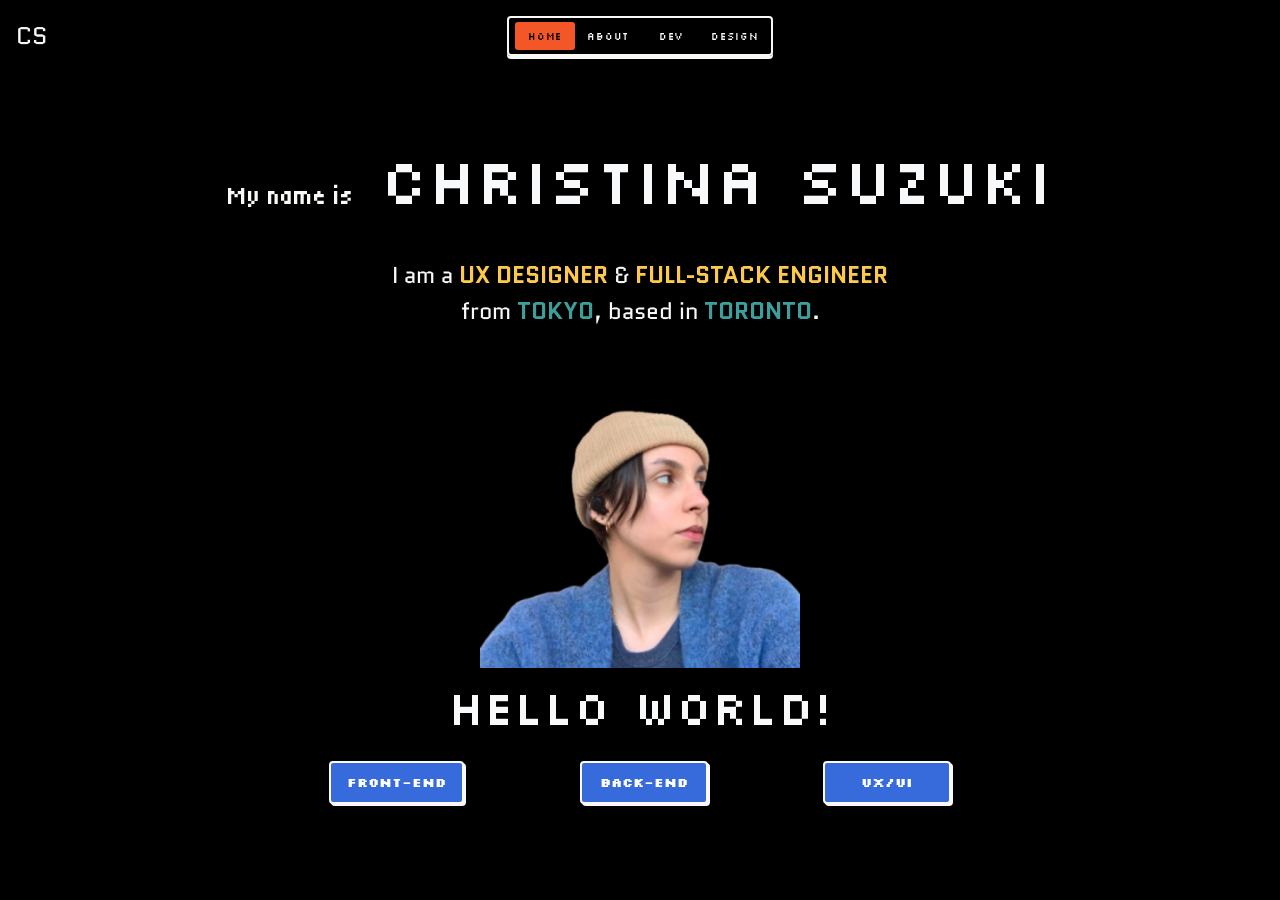
<file: index.html>
<!DOCTYPE html>
<html lang="en">

<head>
  <meta charset="UTF-8">
  <meta name="viewport" content="width=device-width, initial-scale=1.0">
  <title>Christina Suzuki - Portfolio</title>

  <!-- Bootstrap CSS -->
  <link href="https://cdn.jsdelivr.net/npm/bootstrap@5.3.0/dist/css/bootstrap.min.css" rel="stylesheet">

  <!-- Google Fonts for Custom Fonts -->
  <link href="https://fonts.googleapis.com/css2?family=Quantico:wght@700&display=swap" rel="stylesheet">
  <link href="https://fonts.googleapis.com/css2?family=Silkscreen&display=swap" rel="stylesheet">
  <link href="https://fonts.googleapis.com/css2?family=Tiny5&display=swap" rel="stylesheet">

  <!-- Custom CSS -->
  <link rel="stylesheet" href="style.css">
</head>

<body class="bg-black text-light text-center page-home">

  <!-- Header with logo and centered navbar -->
  <header class="d-flex align-items-center p-3">
    <div class="logo fs-4 text-uppercase">CS</div>
    <nav>
      <ul class="nav nav-pills-container">
        <li class="nav-item">
          <a class="nav-link active" href="index.html">Home</a>
        </li>
        <li class="nav-item">
          <a class="nav-link" href="about.html">About</a>
        </li>
        <li class="nav-item">
          <a class="nav-link" href="dev.html">Dev</a>
        </li>
        <li class="nav-item">
          <a class="nav-link" href="design.html">Design</a>
        </li>
      </ul>
    </nav>
  </header>

  <!-- Main Content -->
  <main class="container home-main">
    <section class="home-hero">
      <div class="home-name">
        <p class="small-text">My name is</p>
        <h1>CHRISTINA SUZUKI</h1>
      </div>
      <p class="home-intro">I am a <span class="highlight highlight-yellow">UX DESIGNER</span> &amp; <span
          class="highlight highlight-yellow">FULL-STACK ENGINEER</span><br>from <span
          class="highlight highlight-teal">TOKYO</span>, based in <span class="highlight highlight-teal">TORONTO</span>.
      </p>

      <!-- Profile Picture -->
      <img src="./src/profile-img.png" alt="Portrait of Christina Suzuki" class="home-profile">

      <!-- Subheading -->
      <h2 class="home-greeting">HELLO WORLD!</h2>
    </section>

    <!-- Buttons Section -->
    <section class="home-buttons">
      <a class="btn btn-primary shadow-custom" href="dev.html">FRONT-END</a>
      <a class="btn btn-primary shadow-custom" href="dev.html">BACK-END</a>
      <a class="btn btn-primary shadow-custom" href="design.html">UX/UI</a>
    </section>
  </main>

  <!-- Bootstrap JS and Popper -->
  <script src="https://cdn.jsdelivr.net/npm/bootstrap@5.3.0/dist/js/bootstrap.bundle.min.js"></script>

  <!-- Custom JavaScript -->
  <script src="script.js" defer></script>
</body>

</html>
</file>
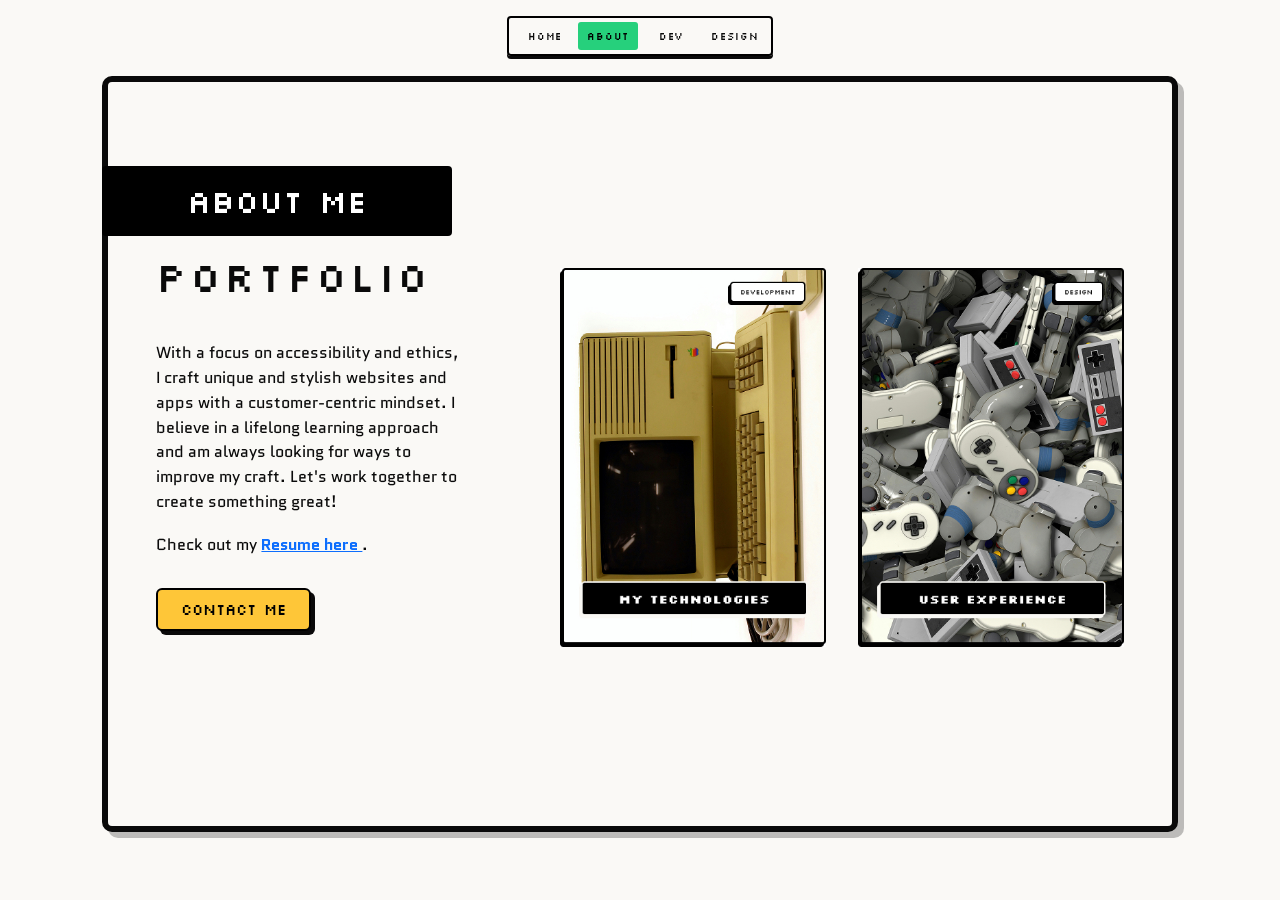
<file: about.html>
<!DOCTYPE html>
<html lang="en">

<head>
    <meta charset="UTF-8">
    <meta name="viewport" content="width=device-width, initial-scale=1.0">
    <title>About - Christina Suzuki</title>

    <link href="https://cdn.jsdelivr.net/npm/bootstrap@5.3.0/dist/css/bootstrap.min.css" rel="stylesheet">
    <link href="https://fonts.googleapis.com/css2?family=Quantico:wght@700&display=swap" rel="stylesheet">
    <link href="https://fonts.googleapis.com/css2?family=Silkscreen&display=swap" rel="stylesheet">
    <link href="https://fonts.googleapis.com/css2?family=Tiny5&display=swap" rel="stylesheet">
    <link rel="stylesheet" href="style.css?about-isolation=1">
</head>

<body class="theme-light text-center page-about">
    <header class="d-flex align-items-center p-3">
        <nav>
            <ul class="nav nav-pills-container">
                <li class="nav-item"><a class="nav-link" href="index.html">Home</a></li>
                <li class="nav-item"><a class="nav-link active" href="about.html">About</a></li>
                <li class="nav-item"><a class="nav-link" href="dev.html">Dev</a></li>
                <li class="nav-item"><a class="nav-link" href="design.html">Design</a></li>
            </ul>
        </nav>
    </header>

    <main class="container about-main">
        <div class="frame">
            <div class="about-heading-group">
                <div class="about-me-container">
                    <h2 class="about-me-heading">ABOUT ME</h2>
                </div>
            </div>

            <div class="about-grid">
                <section>
                    <h1 class="portfolio-heading">PORTFOLIO</h1>
                    <div class="info-frame">
                        <p>With a focus on accessibility and ethics, I craft unique and stylish websites and apps with a
                            customer-centric mindset. I believe in a lifelong learning approach and am always looking
                            for
                            ways to
                            improve my craft. Let's work together to create something great!</p>
                        <p>
                            Check out my
                            <a href="./src/Christina-Suzuki-Resume.pdf" class="fw-bold" target="_blank"
                                rel="noopener noreferrer">
                                Resume here
                            </a>.
                        </p>

                        <a class="btn btn-pixel mt-3" href="mailto:christina.jean1996@outlook.com">CONTACT ME</a>
                    </div>
                </section>

                <section>
                    <div class="about-cards">
                        <a href="dev.html" class="about-card about-card-dev" aria-label="Go to development page"
                            title="My Technologies">
                            <img class="about-card-image" src="./src/card-technologies.jpg" alt="My Technologies">
                        </a>
                        <a href="design.html" class="about-card about-card-design" aria-label="Go to design page"
                            title="User Experience">
                            <img class="about-card-image" src="./src/card-design.jpg" alt="User Experience">
                        </a>
                    </div>
                </section>
            </div>
        </div>
    </main>

    <script src="https://cdn.jsdelivr.net/npm/bootstrap@5.3.0/dist/js/bootstrap.bundle.min.js"></script>
    <script src="script.js" defer></script>
</body>

</html>
</file>
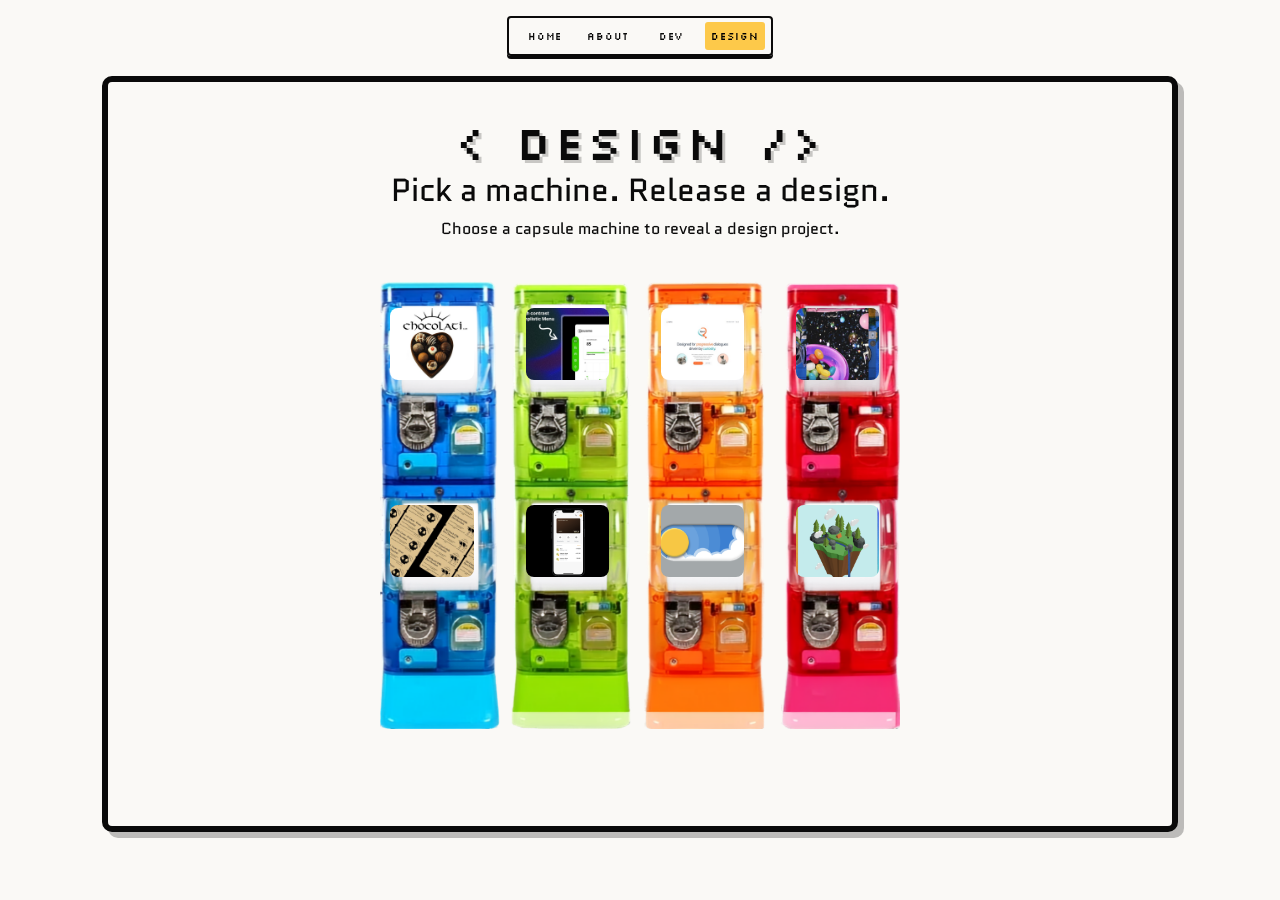
<file: design.html>
<!DOCTYPE html>
<html lang="en">

<head>
    <meta charset="UTF-8">
    <meta name="viewport" content="width=device-width, initial-scale=1.0">
    <title>Design Work - Christina Suzuki</title>

    <link href="https://cdn.jsdelivr.net/npm/bootstrap@5.3.0/dist/css/bootstrap.min.css" rel="stylesheet">
    <link href="https://fonts.googleapis.com/css2?family=Quantico:wght@700&display=swap" rel="stylesheet">
    <link href="https://fonts.googleapis.com/css2?family=Silkscreen&display=swap" rel="stylesheet">
    <link href="https://fonts.googleapis.com/css2?family=Tiny5&display=swap" rel="stylesheet">
    <link rel="stylesheet" href="style.css">
</head>

<body class="theme-light text-center page-design">
    <header class="d-flex align-items-center p-3">
        <nav>
            <ul class="nav nav-pills-container">
                <li class="nav-item"><a class="nav-link" href="index.html">Home</a></li>
                <li class="nav-item"><a class="nav-link" href="about.html">About</a></li>
                <li class="nav-item"><a class="nav-link" href="dev.html">Dev</a></li>
                <li class="nav-item"><a class="nav-link active" href="design.html">Design</a></li>
            </ul>
        </nav>
    </header>

    <main class="container design-main">
        <div class="design-frame">
            <h1 class="design-heading">
                <span aria-hidden="true">&lt;</span>
                DESIGN
                <span aria-hidden="true">/&gt;</span>
            </h1>

            <section class="design-gallery-intro">
                <h2 class="design-gallery-title">
                    Pick a machine. Release a design.
                </h2>

                <p class="design-gallery-description">
                    Choose a capsule machine to reveal a design project.
                </p>
            </section>

            <section class="design-machine-stage" aria-label="Design capsule machines">
                <div class="design-machine-wrap">
                    <img class="design-machines" src="./src/gachapon.png" alt="Four colorful capsule machines">

                    <!-- BLUE MACHINE -->
                    <button class="design-machine-hitbox design-machine-hitbox--blue-top" type="button"
                        aria-label="View Chocolati project">
                        <img src="./src/project-1-thumbnail.jpg" alt="">
                    </button>

                    <button class="design-machine-hitbox design-machine-hitbox--blue-bottom" type="button"
                        aria-label="View Chocolati labels">
                        <img src="./src/project-2-thumbnail.jpg" alt="">
                    </button>

                    <!-- GREEN MACHINE -->
                    <button class="design-machine-hitbox design-machine-hitbox--green-top" type="button"
                        aria-label="View SaaS dashboard">
                        <img src="./src/project-3-thumbnail.jpg" alt="">
                    </button>

                    <button class="design-machine-hitbox design-machine-hitbox--green-bottom" type="button"
                        aria-label="View Brown Card prototype">
                        <img src="./src/project-4-thumbnail.png" alt="">
                    </button>

                    <!-- ORANGE MACHINE -->
                    <button class="design-machine-hitbox design-machine-hitbox--orange-top" type="button"
                        aria-label="View Quiri Website Design">
                        <img src="./src/project-5-thumbnail.jpg" alt="">
                    </button>

                    <button class="design-machine-hitbox design-machine-hitbox--orange-bottom" type="button"
                        aria-label="View Moon & Sun Switch">
                        <img src="./src/project-6-thumbnail.png" alt="">
                    </button>

                    <!-- PINK MACHINE -->
                    <button class="design-machine-hitbox design-machine-hitbox--pink-top" type="button"
                        aria-label="View Artistic Design">
                        <img src="./src/project-7-thumbnail.jpg" alt="">
                    </button>

                    <button class="design-machine-hitbox design-machine-hitbox--pink-bottom" type="button"
                        aria-label="View 3D Design">
                        <img src="./src/project-8-thumbnail.png" alt="">
                    </button>
                </div>
            </section>
            <!-- CAPSULE REVEAL ANIMATION -->
            <!-- CAPSULE REVEAL ANIMATION -->
            <div class="capsule-animation-overlay" id="capsuleAnimationOverlay" hidden aria-hidden="true">
                <div class="capsule-animation-stage">

                    <div class="capsule-animation-shell">

                        <img src="./src/capsule.png" alt="" class="capsule-animation-image capsule-half-top"
                            id="capsuleAnimationImage">

                        <img src="./src/capsule.png" alt="" class="capsule-animation-image capsule-half-bottom">

                    </div>

                    <div class="capsule-animation-flash"></div>

                </div>
            </div>

            <!-- DESIGN PROJECT REVEAL -->
            <div class="design-project-overlay" id="designProjectOverlay" hidden>
                <div class="design-project-panel" role="dialog" aria-modal="true" aria-labelledby="designProjectTitle">
                    <button class="design-project-close" id="designProjectClose" type="button"
                        aria-label="Close project">
                        &times;
                    </button>

                    <h2 id="designProjectTitle">Project Coming Soon</h2>

                    <div class="design-project-content">

                        <!-- Left: Project Image -->

                        <div class="design-project-image">
                            <video id="designProjectVideo" class="design-project-video" controls muted loop playsinline
                                preload="metadata">
                                <source src="./src/chocolati-designs.mp4" type="video/mp4" />
                                Your browser does not support HTML5 video.
                            </video>
                        </div>

                        <!-- Right: Project Information -->
                        <div class="design-project-info">
                            <div class="design-project-detail">
                                <h3>CATEGORY</h3>
                                <p id="designProjectCategory">Coming Soon</p>
                            </div>

                            <div class="design-project-detail">
                                <h3>TOOLS</h3>
                                <p id="designProjectTools">Coming Soon</p>
                            </div>

                            <div class="design-project-detail">
                                <h3>DESCRIPTION</h3>
                                <p id="designProjectDescription">
                                    Design project will appear here!
                                </p>
                            </div>

                            <a id="designProjectLink" href="#" target="_blank" rel="noopener noreferrer" hidden>
                                VIEW ON BEHANCE
                            </a>
                        </div>

                    </div>

                </div>
            </div>

        </div>
    </main>

    <script src="https://cdn.jsdelivr.net/npm/bootstrap@5.3.0/dist/js/bootstrap.bundle.min.js"></script>
    <script src="./capsule-gallery.js" defer></script>
</body>

</html>
</file>
<file: style.css>
/* Theme variables */
:root {
    --bg: #000000;
    --text: #FAF9F6;
    --muted: #c9c7c3;
    --border: #FAF9F6;
    --accent-orange: #F45727;
    --accent-yellow: #FDC94A;
    --accent-teal: #3D9E9C;
    --accent-blue: #376ADA;
    --accent-green: #26d07c;
}

.theme-light {
    --bg: #FAF9F6;
    --text: #0a0a0a;
    --border: #0a0a0a;
}

/* Custom Fonts and Basic Reset */
* {
    margin: 0;
    padding: 0;
    box-sizing: border-box;
}

html,
body {
    margin: 0;
    min-height: 100%;
    width: 100%;
}

body {
    background-color: var(--bg);
    color: var(--text);
    font-family: 'Quantico', sans-serif;
    min-height: 100dvh;
}

.page-home,
.page-about,
.page-dev,
.page-design {
    min-height: 100dvh;
}

/* Header and Navbar Styling */
header {
    display: flex;
    align-items: center;
    justify-content: center;
    padding: 1rem;
    position: relative;
}

header .logo {
    flex-shrink: 0;
    line-height: 1;
    position: absolute;
    left: 1rem;
}

.nav-pills-container {
    align-items: center;
    background: transparent;
    border: 2px solid var(--border);
    border-radius: 4px;
    box-shadow: 0 3px 0 var(--border);
    display: flex;
    flex-wrap: nowrap;
    gap: 0.2rem;
    padding: 0.25rem 0.35rem;
}

.nav-link {
    align-items: center;
    display: flex;
    font-family: 'Silkscreen', sans-serif;
    color: var(--text);
    justify-content: center;
    transition: background-color 0.25s ease, color 0.25s ease, transform 0.15s ease;
    border-radius: 3px;
    font-size: 0.6rem;
    height: 1.75rem;
    letter-spacing: 0.08em;
    min-width: 3.75rem;
    padding: 0.35rem 0.4rem;
    white-space: nowrap;
}

.nav-link:hover {
    transform: translateY(-1px);
}

/* Active color per page */
.page-home .nav-link.active {
    background-color: var(--accent-orange);
    color: #000;
}

.page-about .nav-link.active {
    background-color: var(--accent-green);
    color: #000;
}

.page-dev .nav-link.active {
    background-color: var(--accent-blue);
    color: #fff;
}

.page-design .nav-link.active {
    background-color: var(--accent-yellow);
    color: #000;
}

/* Home page */
.page-home .home-main {
    max-width: 1200px;
    min-height: calc(100vh - 5rem);
    padding-left: 1rem;
    padding-right: 1rem;
}

.page-home .home-hero {
    align-items: center;
    display: flex;
    flex-direction: column;
    padding-top: clamp(3.5rem, 8vh, 6.5rem);
}

.page-home .home-name {
    align-items: baseline;
    display: flex;
    gap: clamp(1rem, 2vw, 2rem);
    justify-content: center;
    width: 100%;
}

.page-home .small-text {
    font-family: 'Tiny5', sans-serif;
    font-size: clamp(1.3rem, 2vw, 2rem);
    color: var(--text);
    white-space: nowrap;
}

.page-home .home-name h1 {
    font-family: 'Silkscreen', sans-serif;
    font-size: clamp(2.5rem, 5vw, 4rem);
    line-height: 1.1;
    margin: 0;
}

.page-home .home-intro {
    font-size: clamp(1.1rem, 1.8vw, 1.65rem);
    line-height: 1.55;
    margin: clamp(1.5rem, 3vh, 2.25rem) 0 0;
}

.page-home .highlight {
    font-weight: 700;
}

.page-home .highlight-yellow {
    color: var(--accent-yellow);
}

.page-home .highlight-teal {
    color: var(--accent-teal);
}

.page-home .home-profile {
    display: block;
    height: auto;
    margin: clamp(1rem, 2vh, 1.5rem) auto 0;
    width: clamp(190px, 25vw, 325px);
}

.page-home .home-greeting {
    font-family: 'Silkscreen', sans-serif;
    font-size: clamp(2rem, 4vw, 3rem);
    line-height: 1.1;
    margin: clamp(0.75rem, 1.5vh, 1.25rem) 0 0;
}

/* Button Styling */
.page-home .shadow-custom {
    box-shadow: 2px 2px 0px var(--border);
    font-weight: bold;
    border-radius: 5px;
}

.page-home .home-buttons {
    display: flex;
    justify-content: center;
    gap: clamp(3rem, 9vw, 9rem);
    margin: clamp(1.5rem, 3vh, 2.5rem) auto 0;
    padding-bottom: 1rem;
}

.page-home .btn-primary {
    background-color: var(--accent-blue);
    border: 2px solid var(--border);
    border-radius: 4px;
    color: #fff;
    font-family: 'Silkscreen', sans-serif;
    transition: transform 0.3s ease, background-color 0.3s ease;
    font-size: clamp(0.7rem, 1vw, 0.9rem);
    min-width: clamp(7.5rem, 10vw, 9rem);
    padding: 0.6rem 1rem;
}

.page-home .btn-primary:hover {
    background-color: #2563eb;
    transform: scale(1.05);
}

/* Pixel-styled button */
.btn-pixel {
    background-color: transparent;
    color: var(--text);
    border: 3px solid var(--border);
    border-radius: 6px;
    padding: .5rem 1rem;
    font-family: 'Silkscreen', sans-serif;
    box-shadow: 4px 4px 0 0 var(--border);
}

.page-about .btn-pixel {
    background-color: #FEC638;
    color: #000;
    border: 2px solid #000;
    padding: .35rem .8rem;
    min-width: auto;
    font-size: 0.95rem;
}

.btn-pixel:hover {
    filter: brightness(1.05);
}

.page-about .about-main {
    max-width: 1280px;
    width: 84vw;
    margin: 0.25rem auto 0;
    padding: 0;
}

.page-about .frame {
    background-color: var(--bg);
    border: 6px solid var(--border);
    border-radius: 10px;
    box-shadow: 6px 6px 0 rgba(0, 0, 0, 0.25);
    color: var(--text);
    width: 100%;
    height: calc(100vh - 9rem);
    margin: 0 auto;
    padding: 0 3rem 2.5rem;
    position: relative;
}

/* About page layout */
.page-about .about-heading-group {
    padding-top: 5.25rem;
}

.page-about .about-grid {
    display: grid;
    grid-template-columns: 340px 1fr;
    column-gap: 4rem;
    align-items: start;
    margin-top: 0;
    text-align: left;
}

@media (min-width: 768px) {
    .page-about .about-cards {
        display: grid;
        grid-template-columns: repeat(2, minmax(0, 1fr));
        gap: 2rem;
        margin-top: 0;
    }
}

.page-about .about-card {
    border: none;
    outline: none;
    border-radius: 0;
    overflow: hidden;
    background: none;
    display: inline-block;
    width: 280px;
    max-width: 100%;
    text-decoration: none;
    color: inherit;
    position: relative;
    line-height: 0;
    justify-self: center;
}

.page-about .about-card:hover {
    transform: none;
}

.page-about .about-card-image {
    display: block;
    object-fit: contain;
    max-width: 100%;
    width: 100%;
    height: auto;
}

/* Left info column styling for balance */
.page-about .about-grid>section:first-child {
    width: 340px;
    max-width: none;
    padding: 0;
}

.page-about .about-grid>section:first-child p {
    font-size: 1rem;
    font-weight: 400;
    line-height: 1.55;
    color: var(--text);
    max-width: 310px;
}

.page-about .about-grid>section:first-child .btn-pixel {
    margin-top: 1.5rem;
    padding: .5rem 1rem;
    width: 155px;
    align-self: flex-start;
}

/* Nav pill container black frame on about page */
.page-about .nav-pills-container {
    border-color: #000;
    background: transparent;
}

/* fixed info frame dimensions per design */
.page-about .info-frame {
    width: 100%;
    display: flex;
    flex-direction: column;
    justify-content: flex-start;
}

/* Typography and spacing per design request */
.page-about .about-me-heading {
    background: #000;
    color: #fff;
    display: flex;
    align-items: center;
    justify-content: center;
    width: 350px;
    height: 70px;
    padding: 0;
    border-radius: 4px;
    font-family: 'Silkscreen', sans-serif;
    font-size: 2rem;
    font-weight: 400;
    margin: 0 0 2rem calc(-3rem - 6px);
}

.page-about .portfolio-heading {
    font-family: 'Silkscreen', sans-serif;
    font-size: clamp(2rem, 3.2vw, 3.1rem);
    font-weight: 400;
    letter-spacing: 3px;
    margin-bottom: 1.5rem;
    transform: translateY(-1rem);
}

/* Info frame paragraph sizes */
.page-about .info-frame p {
    font-size: 1rem;
    font-weight: 300;
    line-height: 1.55;
    margin: 0 0 0.9rem 0;
}

.page-about .info-frame p+p {
    /* the "Check out my Resume here." line */
    font-size: 1.15rem;
    font-weight: 400;
    margin-top: .25rem;
}

/* Design page */
.page-design .design-main {
    max-width: 1280px;
    width: 84vw;
    margin: 0.25rem auto 0;
    padding: 0;
}

.page-design .design-frame {
    background: var(--bg);
    border: 6px solid var(--border);
    border-radius: 10px;
    box-shadow: 6px 6px 0 rgba(0, 0, 0, 0.25);

    display: flex;
    flex-direction: column;
    align-items: center;
    justify-content: flex-start;

    width: 100%;
    height: calc(100vh - 9rem);
    min-height: 0;
    margin: 0 auto;
    padding: 2rem 3rem;
    position: relative;
}

.page-design .design-heading {
    font-family: 'Silkscreen', sans-serif;
    font-size: clamp(2rem, 3.7vw, 3rem);
    font-weight: 400;
    letter-spacing: 0.08em;
    margin: 0;
    text-shadow: 3px 3px 0 rgba(0, 0, 0, 0.2);
}

.page-design .design-machine-stage {
    width: 100%;
    display: flex;
    justify-content: center;
    align-items: flex-start;
    margin-top: 1.5rem;
}

.page-design .design-machine-wrap {
    position: relative;
    width: min(100%, 520px);
}

.page-design .design-machines {
    display: block;
    width: 100%;
    height: auto;
    object-fit: contain;
}

.page-design .design-machine-hitbox {
    position: absolute;
    width: 19%;
    height: 19%;
    padding: 0;
    border: none;
    cursor: pointer;
}

/* Upper display windows */
.page-design .design-machine-hitbox--blue-top {
    left: 2%;
    top: 6%;
}

.page-design .design-machine-hitbox--green-top {
    left: 28%;
    top: 6%;
}

.page-design .design-machine-hitbox--orange-top {
    left: 54%;
    top: 6%;
}

.page-design .design-machine-hitbox--pink-top {
    left: 80%;
    top: 6%;
}

/* Lower display windows */
.page-design .design-machine-hitbox--blue-bottom {
    left: 2%;
    top: 50%;
}

.page-design .design-machine-hitbox--green-bottom {
    left: 28%;
    top: 50%;
}

.page-design .design-machine-hitbox--orange-bottom {
    left: 54%;
    top: 50%;
}

.page-design .design-machine-hitbox--pink-bottom {
    left: 80%;
    top: 50%;
}

/* TEMPORARY: Show clickable areas */
.page-design .design-machine-hitbox {
    background: transparent;
    border: none;
    cursor: pointer;
}

/* DESIGN PAGE REVEAL */

.page-design .design-project-overlay[hidden] {
    display: none;
}

.page-design .design-project-overlay {
    position: fixed;
    inset: 0;
    z-index: 1000;
    display: flex;
    align-items: center;
    justify-content: center;
    padding: 1rem;
    background-color: rgba(0, 0, 0, 0.65);
}

.page-design .design-project-panel {
    position: relative;
    width: min(90vw, 950px);
    max-height: 85vh;
    overflow-y: auto;
    padding: 3rem 2.5rem;
    background: #faf9f6;
    border: 5px solid #000;
    border-radius: 12px;
    box-shadow: 8px 8px 0 #000;
    color: #000;
    text-align: center;
}

.page-design .design-project-panel h2 {
    font-family: 'Silkscreen', sans-serif;
    font-size: 1.6rem;
    margin-bottom: 1.5rem;
}

.page-design .design-project-panel p {
    font-family: 'Quantico', sans-serif;
    font-size: 1rem;
    line-height: 1.6;
}

.page-design .design-project-close {
    position: absolute;
    top: 0.5rem;
    right: 1rem;
    border: none;
    background: transparent;
    color: #000;
    font-size: 2rem;
    cursor: pointer;
}

.page-design .design-project-panel a {
    display: inline-block;
    margin-top: 1.5rem;
    padding: 0.75rem 1.5rem;
    background: #ffc94d;
    border: 3px solid #000;
    border-radius: 6px;
    color: #000;
    font-family: 'Silkscreen', sans-serif;
    text-decoration: none;
}

/* DESIGN PROJECT - EXTERNAL PROJECT LINK */
.page-design #designProjectLink:not([hidden]) {
    display: inline-flex;
    align-items: center;
    justify-content: center;
    align-self: flex-end;

    width: fit-content;
    margin-top: auto;
    padding: 0.55rem 0.9rem;

    background-color: #faf9f6;
    color: #000;
    border: 2px solid #000;
    border-radius: 4px;

    font-family: 'Silkscreen', sans-serif;
    font-size: 0.8rem;
    letter-spacing: 0.02em;
    text-decoration: none;

    box-shadow: 3px 3px 0 #000;
    transition: transform 0.15s ease, box-shadow 0.15s ease;
}

.page-design #designProjectLink:hover {
    transform: translate(-2px, -2px);
    box-shadow: 5px 5px 0 #000;
    background-color: #fdc94a;
}

.page-design #designProjectLink:focus-visible {
    outline: 3px solid #376ada;
    outline-offset: 4px;
}

/* DESIGN PROJECT - HORIZONTAL CONTENT */

.page-design .design-project-content {
    display: grid;
    grid-template-columns: 1fr 1fr;
    gap: 2rem;
    align-items: stretch;
    margin-top: 1rem;
    text-align: left;
}

/* PROJECT IMAGE AREA */

.page-design .design-project-image {
    display: flex;
    align-items: center;
    justify-content: center;
    min-width: 0;
}

/* DESIGN PROJECT - INTERACTIVE FIGMA PROTOTYPE */
.page-design .design-project-image:has(.design-project-figma) {
    display: block;
    height: 420px;
    overflow: hidden;
    border-radius: 8px;
}

.page-design .design-project-figma {
    display: block;
    width: 100%;
    height: 470px;
    border: none;
    background-color: #fff;
}

/* DESIGN PROJECT - VIDEO */

.page-design .design-project-video {
    display: block;
    width: auto;
    max-width: 100%;
    max-height: 360px;
    height: auto;
    object-fit: contain;
    border: none;
    border-radius: 12px;
    background-color: transparent;
}

/* DESIGN PROJECT - STATIC IMAGES */
.page-design .design-project-static-image {
    display: block;
    width: 100%;
    max-height: 360px;
    height: auto;
    object-fit: contain;
    border-radius: 8px;
}

.page-design .design-project-image-placeholder {
    width: 100%;
    min-height: 280px;
    display: flex;
    align-items: center;
    justify-content: center;

    border: 3px solid #000;
    border-radius: 8px;

    background-color: #f0ede5;

    font-family: "Silkscreen", sans-serif;
    font-size: 1rem;
    text-align: center;
}

/* PROJECT INFO*/

.page-design .design-project-info {
    display: flex;
    flex-direction: column;
    gap: 1rem;
    min-width: 0;
}

.page-design .design-project-detail h3 {
    margin-bottom: 0.25rem;
    font-family: "Silkscreen", sans-serif;
    font-size: 0.85rem;
}

.page-design .design-project-detail p {
    margin: 0;
    font-size: 0.95rem;
    line-height: 1.5;
}

/* DESIGN PROJECT - IMAGE GALLERY */
.page-design .design-project-gallery {
    width: 100%;
    display: flex;
    flex-direction: column;
    align-items: center;
    justify-content: flex-start;
    align-self: flex-start;
    gap: 10px;
}

.page-design .design-project-gallery-image {
    display: block;
    width: 100%;
    height: auto;
    max-height: 350px;
    object-fit: contain;
    border-radius: 12px;
}

.page-design .design-project-gallery-controls {
    display: flex;
    justify-content: center;
    align-items: center;
    gap: 18px;
}

.page-design .design-project-gallery-controls button {
    width: 42px;
    height: 38px;
    border: 2px solid #000;
    border-radius: 5px;
    background: #faf9f6;
    color: #000;
    font-family: 'Silkscreen', sans-serif;
    font-size: 1.2rem;
    cursor: pointer;
    box-shadow: 3px 3px 0 #000;
}

.page-design .design-project-gallery-controls button:hover {
    background-color: #fdc94a;
}

.page-design .design-project-gallery-controls button:focus-visible {
    outline: 3px solid #376ada;
    outline-offset: 3px;
}

.page-design .design-project-gallery-counter {
    font-family: 'Silkscreen', sans-serif;
    font-size: 0.9rem;
}

/* Project thumbnails inside gachapon windows */

/* Gachapon project thumbnails */
.page-design .design-machine-hitbox {
    position: absolute;
    width: 16%;
    height: 16%;
    padding: 0;
    border: none;
    cursor: pointer;
}

.page-design .design-machine-hitbox img {
    width: 100%;
    height: 100%;
    object-fit: cover;
    border-radius: 8px;
    display: block;
    pointer-events: none;
}

/* MOBILE LAYOUT */
@media (max-width: 576px) {
    .page-design .design-project-content {
        grid-template-columns: 1fr;
        gap: 1.5rem;
    }

    .page-design .design-project-image-placeholder {
        min-height: 200px;
    }
}

/* Dev page */

.page-dev {
    min-height: 100vh;
    display: flex;
    flex-direction: column;
}

.page-dev .dev-main {
    max-width: 1320px;
    padding-top: 2.25rem;
}

.page-dev .dev-frame {
    width: 85vw;
    max-width: 1280px;
    margin: 0 auto;
    position: relative;
    box-sizing: border-box;
}

.page-dev .dev-heading {
    align-items: center;
    display: flex;
    font-family: 'Silkscreen', sans-serif;
    font-size: clamp(2.25rem, 2.55vw, 2.55rem);
    font-weight: 400;
    letter-spacing: 0.08em;
    text-transform: uppercase;
    gap: 0.65rem;
    justify-content: center;
    margin: 0 0 clamp(5rem, 8.75vh, 5.5rem);
    margin-inline: auto;
    width: fit-content;
}

.page-dev .dev-heading span {
    color: var(--accent-yellow);
    font-size: 0.78em;
    line-height: 1;
}

.page-dev .dev-content {
    display: grid;
    grid-template-columns: 1fr 1fr;
    column-gap: 4rem;

    width: 100%;
    max-width: 1040px;
    margin: 2rem auto 0;

    align-items: start;
}

.page-dev .dev-section-heading {
    color: var(--accent-teal);
    font-family: 'Silkscreen', sans-serif;
    font-size: clamp(2.125rem, 2.35vw, 2.375rem);
    font-weight: 400;
    letter-spacing: 0.08em;
    text-transform: uppercase;
    margin: 0 0 1.5rem;
}

.page-dev .projects-section {
    width: 480px;
    min-width: 0;
    display: flex;
    flex-direction: column;
    align-items: center;
}


.page-dev .project-stage {
    width: 100%;
    display: flex;
    justify-content: center;
    align-items: center;
}

.page-dev .project-view {
    width: 270px;
    height: 370px;
    margin: 0;
    position: relative;
}

.page-dev .tech-grid {
    display: grid;
    grid-template-columns: repeat(2, 210px);
    column-gap: 24px;
    justify-content: center;
    width: 100%;
    max-width: 444px;
    margin-inline: auto;
    height: 350px;
    align-items: stretch;
}


.page-dev .tech-badge {
    align-items: center;
    background: #000;
    border: 3px solid var(--border);
    border-radius: 0;
    clip-path: polygon(0 0,
            calc(100% - 10px) 0,
            100% 10px,
            100% 100%,
            10px 100%,
            0 calc(100% - 10px));
    display: flex;
    gap: 0.5rem;
    height: 52px;
    justify-content: flex-start;
    min-width: 0;
    padding: 0.35rem 0.6rem;
    position: relative;
    background-image: radial-gradient(circle, var(--border) 1px, transparent 1.5px),
        radial-gradient(circle, var(--border) 1px, transparent 1.5px),
        radial-gradient(circle, var(--border) 1px, transparent 1.5px);
    background-position: calc(100% - 0.6rem) 36%, calc(100% - 0.6rem) 50%, calc(100% - 0.6rem) 64%;
    background-repeat: no-repeat;
    background-size: 3px 3px;
}

.page-dev .tech-badge::after {
    border-bottom: 2px solid var(--border);
    border-left: 2px solid var(--border);
    bottom: -7px;
    content: '';
    height: 6px;
    left: 0.9rem;
    position: absolute;
    width: 1.35rem;
}

.page-dev .tech-badge::before {
    border-right: 2px solid var(--border);
    border-top: 2px solid var(--border);
    content: '';
    height: 6px;
    position: absolute;
    right: 0.9rem;
    top: -7px;
    width: 1.35rem;
}

.page-dev .tech-column {
    flex-direction: column;
    gap: 0;
    width: 210px;

    height: 100%;
    display: grid;
    grid-template-rows: repeat(7, 1fr);
    align-items: center;

}

.page-dev .tech-icon {
    flex: 0 0 1.5rem;
    height: 1.5rem;
    object-fit: contain;
    width: 1.5rem;
}

.page-dev .tech-badge .name {
    color: var(--accent-yellow);
    font-family: 'Silkscreen', sans-serif;
    font-size: clamp(0.85rem, 1.25vw, 1.15rem);
    letter-spacing: 0.03em;
    min-width: 0;
    overflow-wrap: anywhere;
    text-align: center;
}


.page-dev .arrow {
    align-items: center;
    background: transparent;
    border: 0;
    color: var(--text);
    display: flex;
    font-family: 'Silkscreen', sans-serif;
    font-size: 2.5rem;
    height: 3rem;
    justify-content: center;
    padding: 0;
    width: 3rem;
}

.page-dev .arrow:hover,
.page-dev .arrow:focus-visible {
    color: var(--accent-yellow);
}

.page-dev .project-view img {
    display: block;
    width: 100%;
    height: 100%;
    object-fit: cover;
    object-position: center;
    border: none;
    border-radius: 0;
}

.page-dev .project-nav {
    position: absolute;
    top: 50%;
    left: -3.75rem;
    right: -3.75rem;
    display: flex;
    justify-content: space-between;
    transform: translateY(-50%);
}

.page-dev .stack-section {
    min-width: 0;
    width: min(100%, 520px);
}

.page-dev .projects-section .dev-section-heading,
.page-dev .stack-section .dev-section-heading {
    width: 100%;
    text-align: center;
}

/* DEV PROJECT FLIP CARD */

.page-dev .project-card {
    width: 100%;
    height: 100%;
    perspective: 1000px;
}

.page-dev .project-card-inner {
    position: relative;
    width: 100%;
    height: 100%;
    transition: transform 0.6s ease;
    transform-style: preserve-3d;
}

.page-dev .project-card-front,
.page-dev .project-card-back {
    position: absolute;
    width: 100%;
    height: 100%;
    backface-visibility: hidden;
    -webkit-backface-visibility: hidden;
}

.page-dev .project-card-front {
    transform: rotateY(0deg);
}

.page-dev .project-card-back {
    transform: rotateY(180deg);
}

.page-dev .project-card:hover .project-card-inner,
.page-dev .project-card:focus .project-card-inner {
    transform: rotateY(180deg);
}

.page-dev .project-card-front img {
    width: 100%;
    height: 100%;
    object-fit: cover;
    object-position: center;
    display: block;
}

/* PROJECT CARD BACK */

.page-dev .project-card-back {
    transform: rotateY(180deg);
    display: flex;
    flex-direction: column;
    justify-content: center;
    align-items: center;
    padding: 2rem;
    box-sizing: border-box;
    text-align: center;
    background-color: #000;
    color: #fff;
}

.page-dev .project-card-back h3 {
    margin: 0 0 1rem;
    font-family: 'Silkscreen', sans-serif;
    font-size: 1.5rem;
}

.page-dev .project-card-back p {
    margin: 0 0 1rem;
    font-size: 0.9rem;
    line-height: 1.5;
}

.page-dev .dev-footer {
    width: 85vw;
    max-width: 1280px;
    margin: auto auto 0;
    display: flex;
    justify-content: center;
    padding: 1rem 2rem 2.75rem;
}

.page-dev .dev-socials {
    display: flex;
    align-items: center;
    gap: 0.75rem;
}

.page-dev .dev-socials a {
    display: flex;
    align-items: center;
    justify-content: center;
    transition: transform 0.2s ease;
}

.page-dev .dev-socials a:hover {
    transform: translateY(-2px);
}

.page-dev .dev-socials img {
    width: 3rem;
    height: 3rem;
    object-fit: contain;
}

.page-dev .project-mobile-controls {
    display: none;
}

/* Responsive Design */
@media (max-width: 576px) {
    body {
        font-size: 0.9rem;
    }

    header {
        flex-direction: column;
        align-items: center;
        gap: 1rem;
        padding: 1rem;
    }

    header .logo {
        position: static;
    }

    header nav {
        width: auto;
    }

    .nav-pills-container {
        max-width: 100%;
        overflow-x: auto;
    }

    .nav-item {
        display: flex;
    }

    main.container {
        padding-left: 1rem;
        padding-right: 1rem;
    }

    .page-home .home-main {
        min-height: auto;
    }

    .page-home .home-hero {
        padding-top: 2rem;
    }

    .page-home .home-name {
        align-items: center;
        flex-direction: column;
        gap: 0.75rem;
    }

    .page-home .small-text {
        font-size: 1.25rem;
    }

    .page-home .home-name h1 {
        font-size: clamp(2rem, 10vw, 3rem);
    }

    .page-home .home-intro {
        font-size: 1rem;
    }

    .page-home .home-buttons {
        align-items: center;
        flex-direction: column;
        gap: 1rem;
    }

    .page-home .home-buttons .btn {
        width: min(100%, 12rem);
    }

    .page-about main.container {
        width: calc(100% - 2rem);
        margin-top: 1rem;
        margin-bottom: 1rem;
    }

    .page-about .frame {
        width: 100%;
        height: auto;
        min-height: 0;
        padding: 1.5rem;
        box-sizing: border-box;
        border-width: 4px;
    }

    .page-about .about-heading-group {
        padding-top: 0;
        margin-top: 0;
    }

    .page-about .about-me-heading {
        width: min(85%, 22rem);
        height: 4.5rem;
        margin: calc(-1.5rem - 4px) auto 2rem;
        padding: 0;

        display: flex;
        align-items: center;
        justify-content: center;

        text-align: center;
    }

    .page-about .about-grid {
        grid-template-columns: 1fr;
        gap: 2rem;
    }

    .page-about .about-grid>section:first-child {
        display: flex;
        flex-direction: column;
        align-items: center;

        width: 100%;
        max-width: 100%;
        margin-left: auto;
        margin-right: auto;
        padding-right: 0;
        text-align: center;
    }

    .page-about .info-frame {
        width: 100%;
        max-width: 100%;
        margin-left: auto;
        margin-right: auto;
        text-align: center;
    }

    .page-about .info-frame .btn-pixel {
        display: block;
        width: fit-content;
        margin-left: auto;
        margin-right: auto;
    }

    .page-about .about-cards {
        display: grid;
        gap: 1.5rem;
        grid-template-columns: 1fr;

        width: 100%;
        max-width: 22rem;
        margin-left: auto;
        margin-right: auto;

    }

    .page-design .design-main {
        margin-top: 1rem;
        width: calc(100% - 2rem);
    }

    .page-design .design-frame {
        min-height: calc(100vh - 10rem);
        padding: 1rem;
    }

    .page-design .design-heading {
        font-size: clamp(1.5rem, 8vw, 2.25rem);
        text-align: center;
    }

    .page-about .about-grid {
        gap: 1.5rem;
        grid-template-columns: 1fr;
    }

    .page-dev .dev-heading {
        font-size: 1.5rem;
    }

    .page-dev .dev-content {
        grid-template-columns: 1fr;
    }

    .page-dev .projects-section {
        width: 100%;
        margin-top: -2rem;
    }

    .page-dev .project-view {
        width: 240px;
        height: 320px;
        margin-left: auto;
        margin-right: auto;
    }

    .page-dev .tech-grid {
        grid-template-columns: repeat(2, minmax(0, 1fr));
        width: 100%;
        max-width: 350px;
        height: auto;
        column-gap: 0.75rem;
        margin-left: auto;
        margin-right: auto;
    }

    .page-dev .tech-column {
        width: 100%;
        height: auto;
    }

    .row [class*='col-'] {
        margin-bottom: 1rem;
    }

    .page-dev .project-nav {
        left: 0.5rem;
        right: 0.5rem;
    }

    .page-dev .arrow {
        font-size: 1.5rem;
    }

    .page-dev .project-stage {
        flex-direction: column;
    }

    /* Mobile project carousel controls */
    .page-dev .project-nav {
        display: none;
    }

    .page-dev .project-mobile-controls {
        display: flex;
        flex-direction: column;
        align-items: center;
        gap: 0.75rem;
        margin-top: 1rem;
    }

    .page-dev .project-dots {
        display: flex;
        justify-content: center;
        align-items: center;
        gap: 0.6rem;
    }

    .page-dev .project-dot {
        width: 0.65rem;
        height: 0.65rem;
        padding: 0;
        border: 2px solid #fff;
        border-radius: 50%;
        background: transparent;
        cursor: pointer;
    }

    .page-dev .project-dot.active {
        background: #ffd43b;
        border-color: #ffd43b;
    }

    .page-dev .project-flip-hint {
        margin: 0;
        font-family: "Silkscreen", sans-serif;
        font-size: 0.75rem;
        letter-spacing: 0.08em;
        color: #fff;
    }

    .page-dev .project-card:hover .project-card-inner,
    .page-dev .project-card:focus .project-card-inner {
        transform: rotateY(0deg);
    }

    .page-dev .project-card.is-flipped .project-card-inner {
        transform: rotateY(180deg);
    }

    .page-dev footer {
        margin-top: 2rem;
    }
}

@media (min-width: 577px) and (max-width: 992px) {
    header {
        gap: 1.5rem;
    }

    .nav-pills-container {
        max-width: calc(100vw - 2rem);
        overflow-x: auto;
    }

    .page-about .about-grid {
        grid-template-columns: 1fr;
    }

    .page-about .frame {
        height: calc(100vh - 9rem);
        min-height: 0;
        padding-top: 0;
    }

    .page-about .about-cards {
        margin-top: 1rem;
    }

    .page-about .about-heading-group {
        margin-top: 0;
        padding-top: 0;
        padding-bottom: 3rem;
        display: flex;
        justify-content: center;
    }

    .page-about .about-grid>section:first-child {
        width: 100%;
        max-width: 100%;
        margin-left: auto;
        margin-right: auto;
        padding-right: 0;
        text-align: center;
    }

    .page-about .about-grid>section:first-child p {
        margin-left: auto;
        margin-right: auto;
    }

    .page-about .info-frame {
        width: 100%;
        max-width: 100%;
        margin-left: auto;
        margin-right: auto;
        text-align: center;
    }

    .page-about .about-me-container {
        width: 100%;
        display: flex;
        justify-content: center;
    }

    .page-about .about-me-heading {
        margin: 0;
    }

    .page-about .info-frame .btn {
        display: block;
        width: fit-content;
        margin-left: auto;
        margin-right: auto;
    }

    .page-dev .dev-content {
        grid-template-columns: 1fr;
        justify-items: center;
    }

    .page-dev .dev-heading {
        font-size: clamp(1.75rem, 5vw, 2.25rem);
        white-space: nowrap;
        margin-bottom: 2rem;
    }

    .page-dev .stack-section {
        margin-top: 1.5rem;
    }

    .page-dev .tech-column {
        gap: 0.35rem;
    }

    .page-dev .projects-section .dev-section-heading {
        margin-bottom: 1.5rem;
    }

    .page-dev .dev-footer {
        position: static;
        width: 100%;
        max-width: none;
        margin: 2rem auto 0;
        padding: 0 0 1.5rem;
        justify-content: center;
    }

    .page-dev .dev-socials {
        margin-top: 1.5rem;
    }
}

@media (min-width: 993px) and (max-height: 820px) {
    .page-home .home-hero {
        padding-top: clamp(1.5rem, 5vh, 3rem);
    }

    .page-home .home-profile {
        max-height: min(325px, 35vh);
        width: auto;
    }

    .page-home .home-intro {
        margin-top: 1rem;
    }

    .page-home .home-buttons {
        margin-top: 1.25rem;
    }

    .page-dev .dev-heading {
        margin-bottom: 1.5rem;
    }

    .page-dev .project-view {
        height: 340px;
    }

    .page-dev .project-view img {
        height: 100%;
        width: 100%;
    }

    .page-dev .tech-badge {
        height: 2.6rem;
        padding: 0.25rem 0.5rem;
    }

    .page-dev .tech-column {
        gap: 0.6rem;
    }
}

@media (min-width: 993px) {
    header {
        justify-content: center;
    }
}

/* =========================================
   GACHAPON CAPSULE REVEAL ANIMATION
   ========================================= */

.page-design .capsule-animation-overlay {
    position: fixed;
    inset: 0;
    z-index: 9999;
    display: grid;
    place-items: center;
    background: rgba(0, 0, 0, 0.45);
    pointer-events: none;
}

.page-design .capsule-animation-overlay[hidden] {
    display: none;
}

.page-design .capsule-animation-stage {
    position: relative;
    width: min(55vw, 280px);
    aspect-ratio: 1;
    display: grid;
    place-items: center;
}

.page-design .capsule-animation-image {
    width: 100%;
    height: 100%;
    object-fit: contain;
    transform-origin: center;
    animation: capsuleDropWiggle 1.6s ease-in-out both;
    filter: hue-rotate(var(--capsule-hue, 0deg));
}

.page-design .capsule-animation-flash {
    position: absolute;
    inset: 20%;
    border-radius: 50%;
    background: white;
    opacity: 0;
    transform: scale(0);
    animation: capsuleFlash 0.35s ease-out 1.5s both;
}

@keyframes capsuleDropWiggle {
    0% {
        opacity: 0;
        transform: translateY(-180px) scale(0.4) rotate(-25deg);
    }

    35% {
        opacity: 1;
        transform: translateY(20px) scale(1) rotate(10deg);
    }

    50% {
        transform: translateY(-15px) rotate(-12deg);
    }

    65% {
        transform: translateY(0) rotate(9deg);
    }

    78% {
        transform: rotate(-6deg) scale(1.05);
    }

    90% {
        transform: rotate(5deg) scale(1.1);
    }

    100% {
        opacity: 1;
        transform: rotate(0deg) scale(1.15);
    }
}

@keyframes capsuleFlash {
    0% {
        opacity: 0;
        transform: scale(0);
    }

    35% {
        opacity: 0.95;
        transform: scale(1.4);
    }

    100% {
        opacity: 0;
        transform: scale(3);
    }
}

@media (prefers-reduced-motion: reduce) {

    .page-design .capsule-animation-image,
    .page-design .capsule-animation-flash {
        animation: none;
    }
}

/* CAPSULE ANIMATION FIX */

.page-design .capsule-animation-image {
    animation: capsuleDropWiggle 1.6s ease-in-out both;
}

.page-design .capsule-animation-flash {
    animation: capsuleFlash 0.35s ease-out 1.5s both;
}

/* =========================================
   GACHAPON CAPSULE OPENING EFFECT
   ========================================= */

.page-design .capsule-animation-shell {
    position: relative;
    width: 100%;
    height: 100%;
    animation: capsuleDropWiggle 1.6s ease-in-out both;
}

.page-design .capsule-animation-image {
    position: absolute;
    inset: 0;
    width: 100%;
    height: 100%;
    object-fit: contain;
    animation: none;
    filter: hue-rotate(var(--capsule-hue, 0deg));
}

/* Display only the upper half */
.page-design .capsule-half-top {
    clip-path: inset(0 0 50% 0);
    animation: capsuleOpenTop 0.5s ease-out 1.6s both;
}

/* Display only the lower half */
.page-design .capsule-half-bottom {
    clip-path: inset(50% 0 0 0);
    animation: capsuleOpenBottom 0.5s ease-out 1.6s both;
}

.page-design .capsule-animation-flash {
    animation: capsuleFlash 0.35s ease-out 1.95s both;
}

@keyframes capsuleOpenTop {
    from {
        transform: translateY(0) rotate(0deg);
        opacity: 1;
    }

    to {
        transform: translate(-35px, -65px) rotate(-25deg);
        opacity: 0;
    }
}

@keyframes capsuleOpenBottom {
    from {
        transform: translateY(0) rotate(0deg);
        opacity: 1;
    }

    to {
        transform: translate(35px, 65px) rotate(25deg);
        opacity: 0;
    }
}

/* Keep reduced-motion accessibility */
@media (prefers-reduced-motion: reduce) {

    .page-design .capsule-animation-shell,
    .page-design .capsule-half-top,
    .page-design .capsule-half-bottom,
    .page-design .capsule-animation-flash {
        animation: none;
    }
}
</file>
